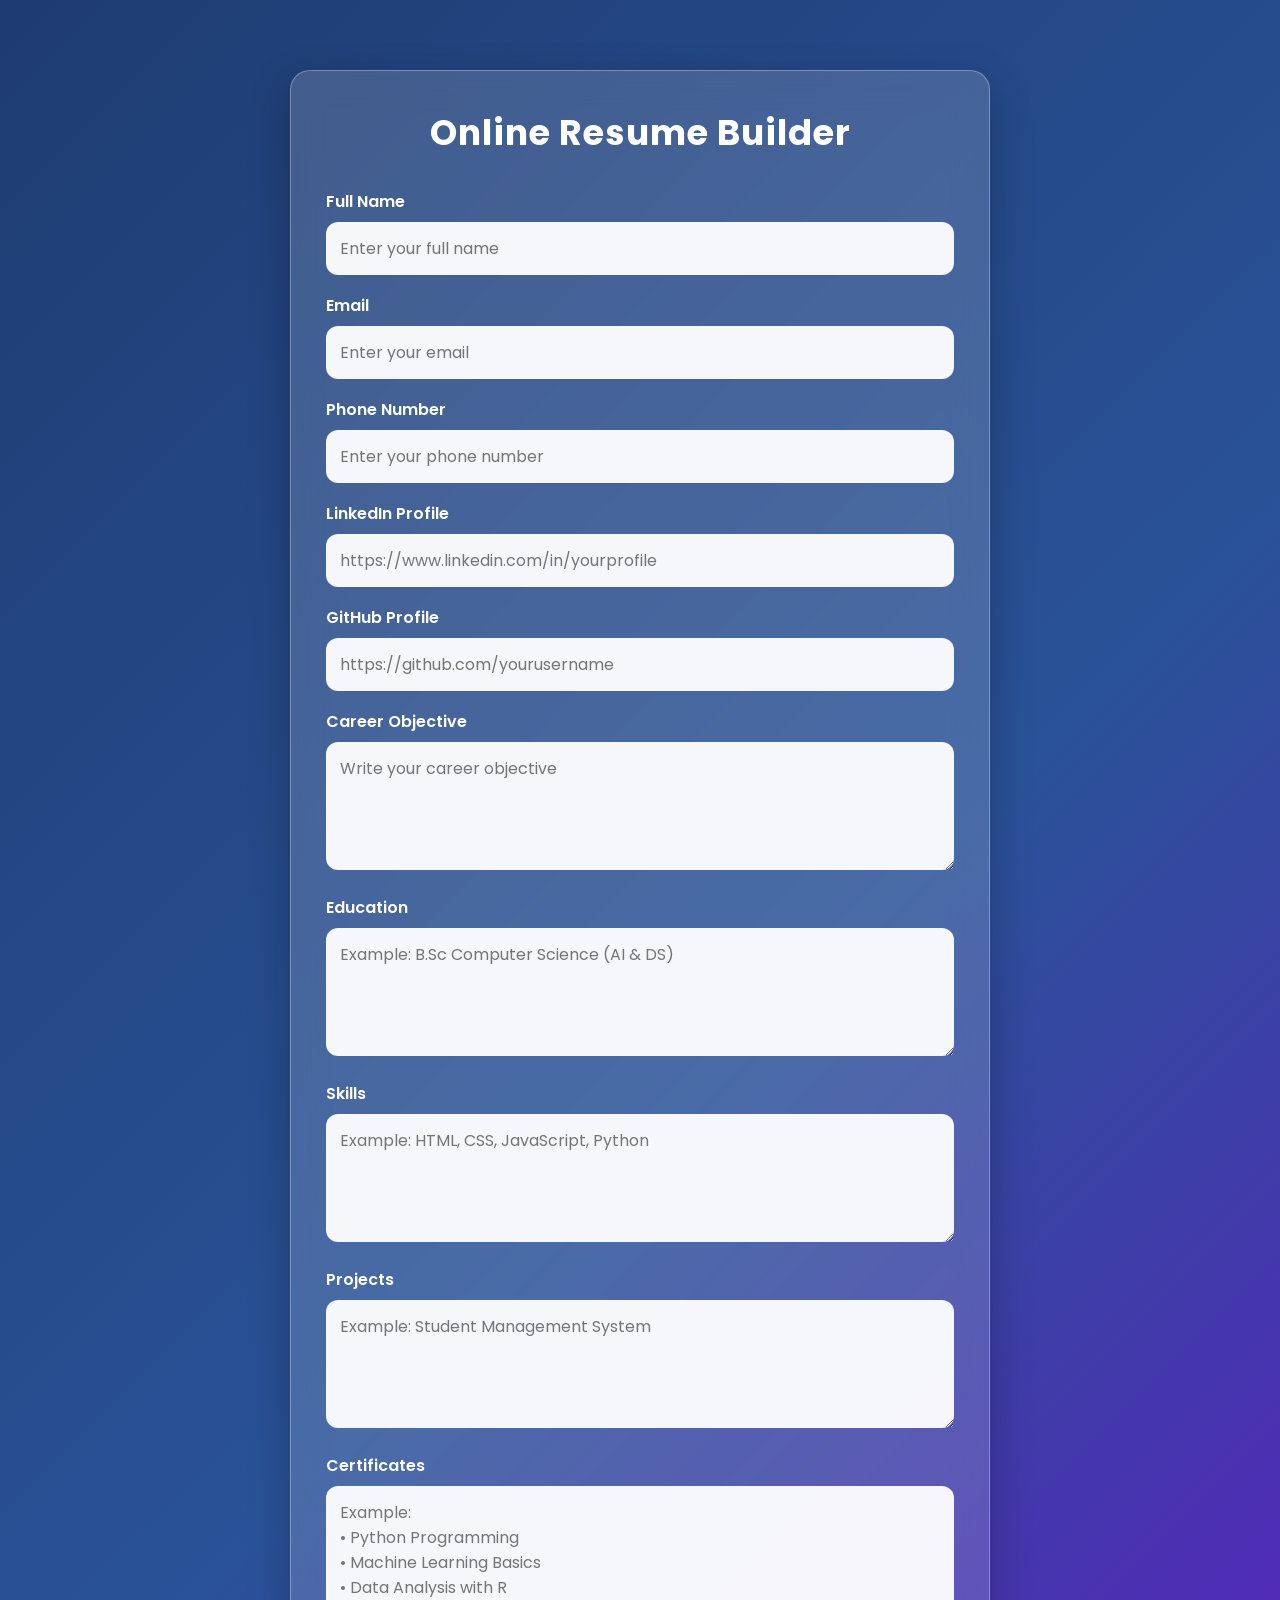
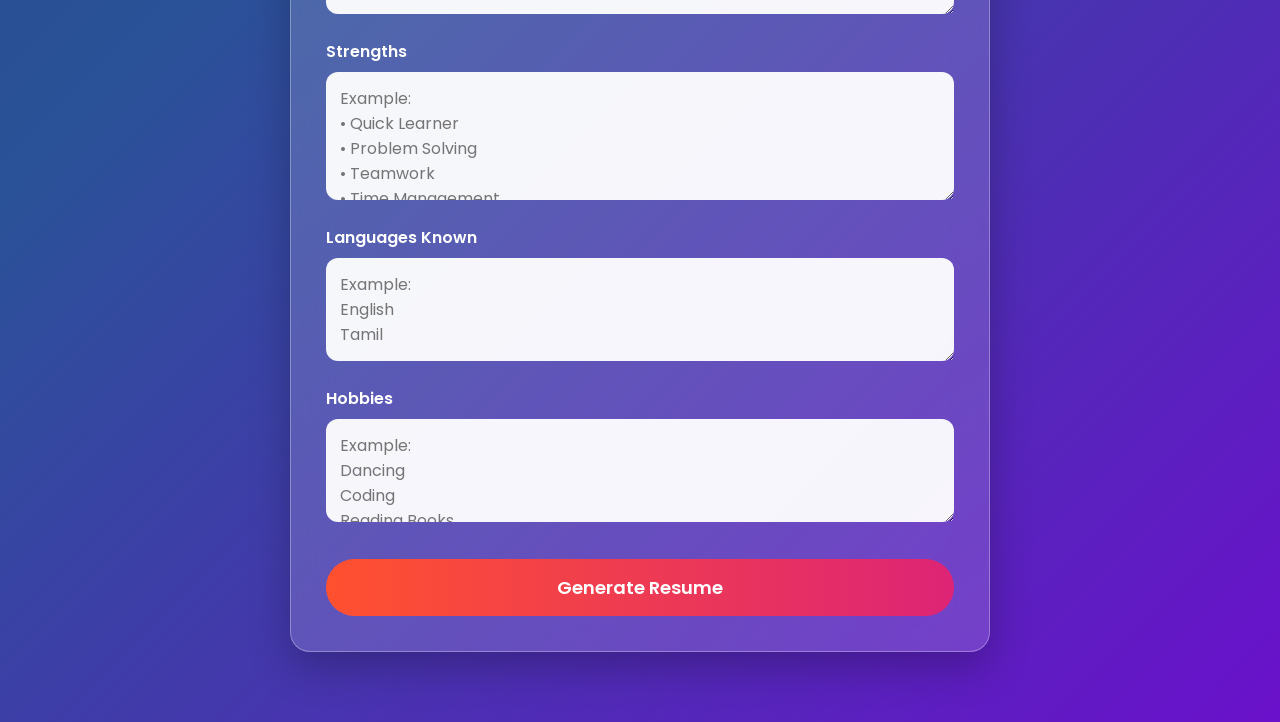
<file: index.html>
<!DOCTYPE html>
<html lang="en">
<head>
    <meta charset="UTF-8">
    <meta name="viewport" content="width=device-width, initial-scale=1.0">
    <title>Online Resume Builder</title>
    <link rel="stylesheet" href="style.css">
</head>
<body>

<div class="container">

    <h1>Online Resume Builder</h1>

    <form id="resumeForm">

        <label>Full Name</label>
        <input type="text" id="name" placeholder="Enter your full name" required>

        <label>Email</label>
        <input type="email" id="email" placeholder="Enter your email" required>

        <label>Phone Number</label>
        <input type="text" id="phone" placeholder="Enter your phone number" required>

        <label>LinkedIn Profile</label>
<input type="url" id="linkedin" placeholder="https://www.linkedin.com/in/yourprofile">
<label>GitHub Profile</label>
<input type="url" id="github" placeholder="https://github.com/yourusername">


        <label>Career Objective</label>
        <textarea id="objective" rows="4" placeholder="Write your career objective"></textarea>

        <label>Education</label>
        <textarea id="education" rows="4" placeholder="Example: B.Sc Computer Science (AI & DS)"></textarea>

        <label>Skills</label>
        <textarea id="skills" rows="4" placeholder="Example: HTML, CSS, JavaScript, Python"></textarea>

        <label>Projects</label>
        <textarea id="projects" rows="4" placeholder="Example: Student Management System"></textarea>

        <label>Certificates</label>
<textarea id="certificates" rows="4"
placeholder="Example:
• Python Programming
• Machine Learning Basics
• Data Analysis with R"></textarea>

<label>Strengths</label>
<textarea id="strengths" rows="4"
placeholder="Example:
• Quick Learner
• Problem Solving
• Teamwork
• Time Management"></textarea>

<label>Languages Known</label>
<textarea id="languages" rows="3"
placeholder="Example:
English
Tamil"></textarea>

<label>Hobbies</label>
<textarea id="hobbies" rows="3"
placeholder="Example:
Dancing
Coding
Reading Books"></textarea>

        <button type="button" onclick="generateResume()">
            Generate Resume
        </button>

    </form>

</div>

<script src="script.js"></script>

</body>
</html>
</file>
<file: style.css>
/* Google Font */
@import url('https://fonts.googleapis.com/css2?family=Poppins:wght@300;400;500;600;700&display=swap');

*{
    margin:0;
    padding:0;
    box-sizing:border-box;
    font-family:'Poppins',sans-serif;
}

/* Background */
body{
    background:linear-gradient(135deg,#1e3c72,#2a5298,#6a11cb);
    min-height:100vh;
    padding:40px;
}

/* ===========================
      FORM PAGE
=========================== */

.container{
    width:700px;
    margin:30px auto;
    background:rgba(255,255,255,.15);
    backdrop-filter:blur(18px);
    border-radius:20px;
    padding:35px;
    border:1px solid rgba(255,255,255,.3);
    box-shadow:0 15px 40px rgba(0,0,0,.25);
}

.container h1{
    text-align:center;
    color:white;
    margin-bottom:30px;
    font-size:35px;
    letter-spacing:1px;
}

label{
    display:block;
    margin-top:18px;
    margin-bottom:8px;
    color:white;
    font-size:16px;
    font-weight:600;
}

input,
textarea{
    width:100%;
    padding:14px;
    border:none;
    border-radius:12px;
    font-size:16px;
    background:rgba(255,255,255,.95);
    transition:.3s;
}

textarea{
    resize:vertical;
    min-height:100px;
}

input:focus,
textarea:focus{
    outline:none;
    transform:scale(1.02);
    box-shadow:0 0 15px rgba(255,255,255,.6);
}

/* Form Button */

.container button{
    width:100%;
    margin-top:30px;
    padding:15px;
    border:none;
    border-radius:35px;
    background:linear-gradient(90deg,#ff512f,#dd2476);
    color:white;
    font-size:18px;
    font-weight:600;
    cursor:pointer;
    transition:.3s;
}

.container button:hover{
    transform:translateY(-3px);
    box-shadow:0 12px 25px rgba(0,0,0,.3);
}

/* ===========================
        RESUME PAGE
=========================== */

.resume{
    width:900px;
    margin:40px auto 20px;
    background:white;
    border-radius:18px;
    padding:45px;
    box-shadow:0 15px 35px rgba(0,0,0,.2);
}

/* Name */

.resume h1{
    text-align:center;
    color:#2a5298;
    font-size:40px;
    margin-bottom:10px;
}

/* Headings */

.resume h2{
    margin-top:30px;
    color:#6a11cb;
    padding-bottom:8px;
    border-bottom:3px solid #2a5298;
}

/* Text */

.resume p{
    margin-top:12px;
    color:#444;
    line-height:1.8;
    font-size:16px;
}

/* Optional List */

.resume ul{
    margin-left:25px;
    margin-top:10px;
}

.resume li{
    margin:8px 0;
    color:#444;
}

/* ===========================
      BUTTONS BELOW RESUME
=========================== */

.buttons{
    width:900px;
    margin:20px auto 40px;
    display:flex;
    justify-content:center;
    gap:20px;
}

.buttons button{

    width:180px;
    margin:0;
    padding:14px;

    border:none;
    border-radius:40px;

    color:white;
    font-size:17px;
    font-weight:600;

    cursor:pointer;

    transition:.3s;
}

/* Print */

.buttons button:nth-child(1){

    background:linear-gradient(135deg,#00b09b,#96c93d);

}

/* Download */

.buttons button:nth-child(2){

    background:linear-gradient(135deg,#396afc,#2948ff);

}

/* Edit */

.buttons button:nth-child(3){

    background:linear-gradient(135deg,#ff512f,#dd2476);

}

.buttons button:hover{

    transform:translateY(-5px);

    box-shadow:0 12px 25px rgba(0,0,0,.3);

}

/* ===========================
        ANIMATION
=========================== */

.container,
.resume{

    animation:fadeIn .7s ease;

}

@keyframes fadeIn{

    from{

        opacity:0;
        transform:translateY(30px);

    }

    to{

        opacity:1;
        transform:translateY(0);

    }

}

/* ===========================
       PRINT
=========================== */

@media print{

    body{

        background:white;

    }

    .buttons{

        display:none;

    }

    .resume{

        width:100%;
        margin:0;
        box-shadow:none;
        border-radius:0;

    }

}

/* ===========================
      RESPONSIVE
=========================== */

@media(max-width:768px){

.container,
.resume,
.buttons{

    width:95%;

}

.container{

    padding:25px;

}

.resume{

    padding:25px;

}

.container h1{

    font-size:28px;

}

.resume h1{

    font-size:30px;

}

.buttons{

    flex-direction:column;
    align-items:center;

}

.buttons button{

    width:100%;

}

}
</file>
